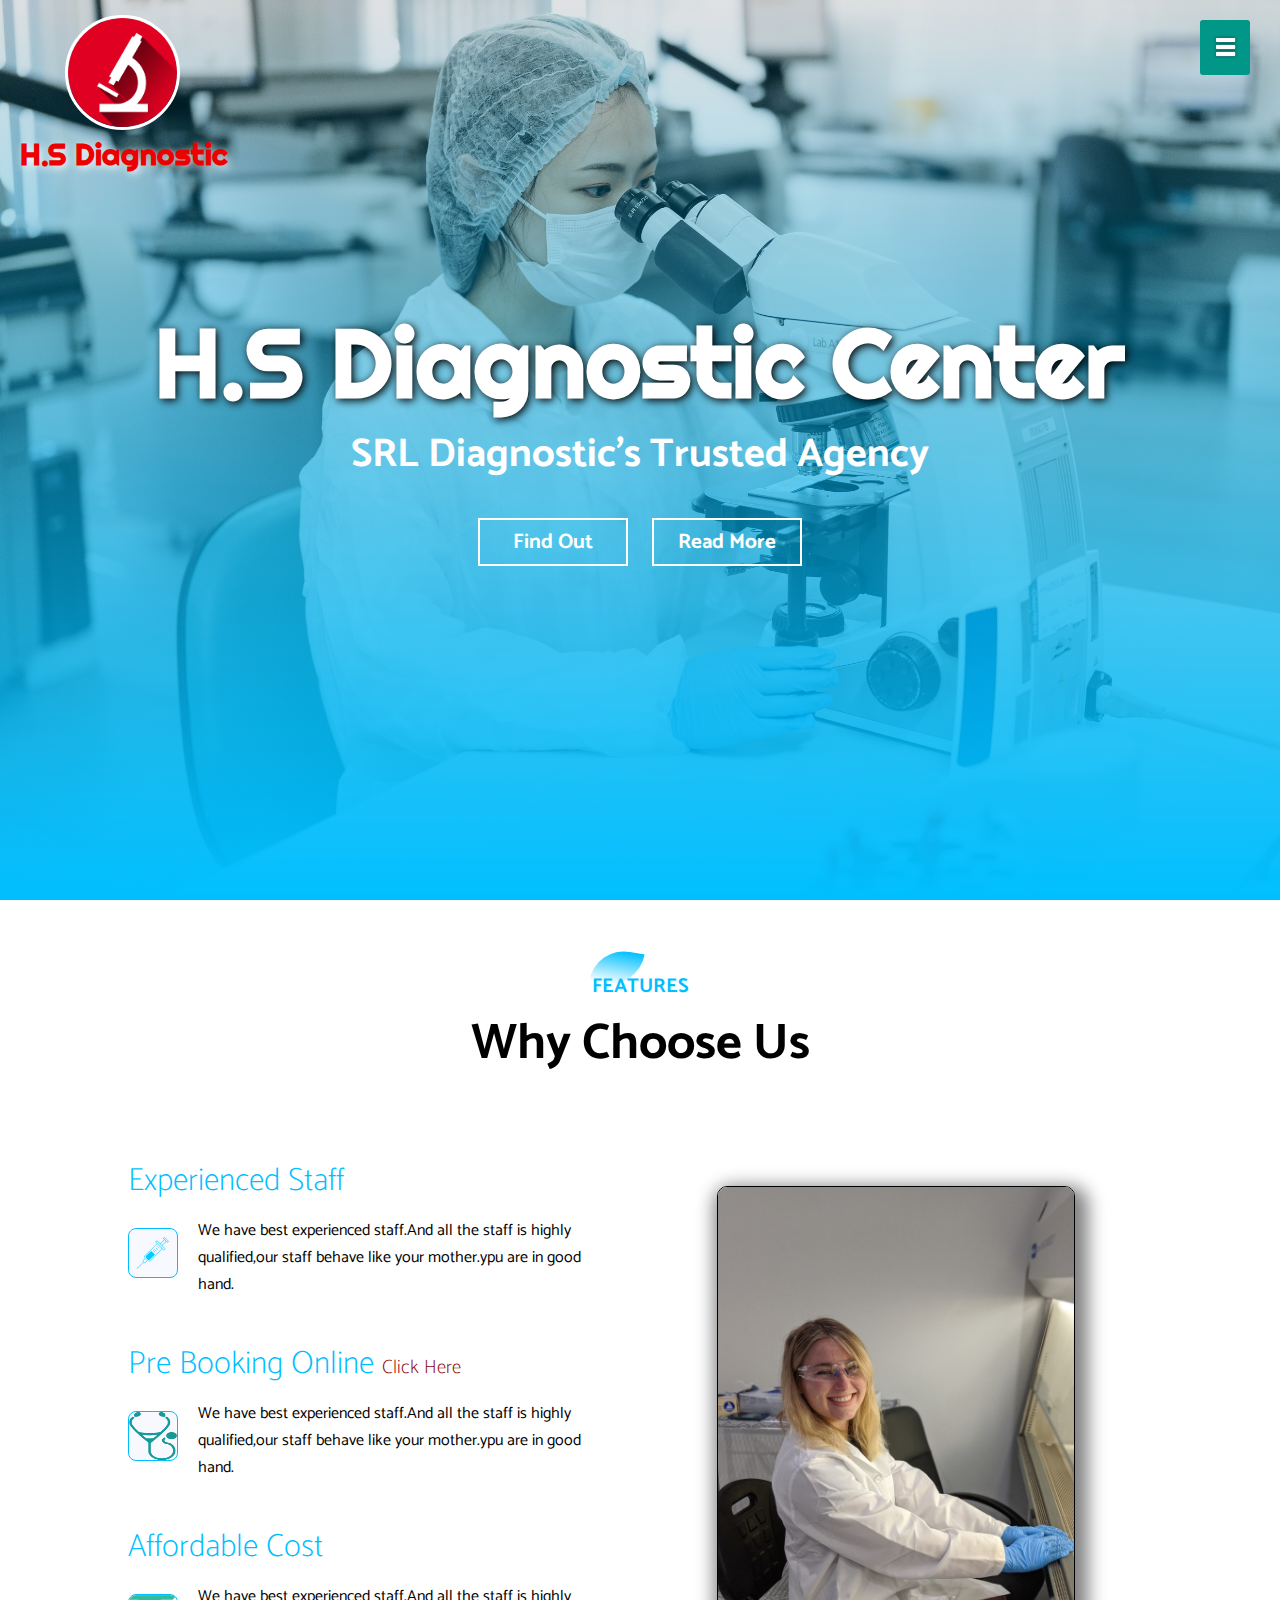
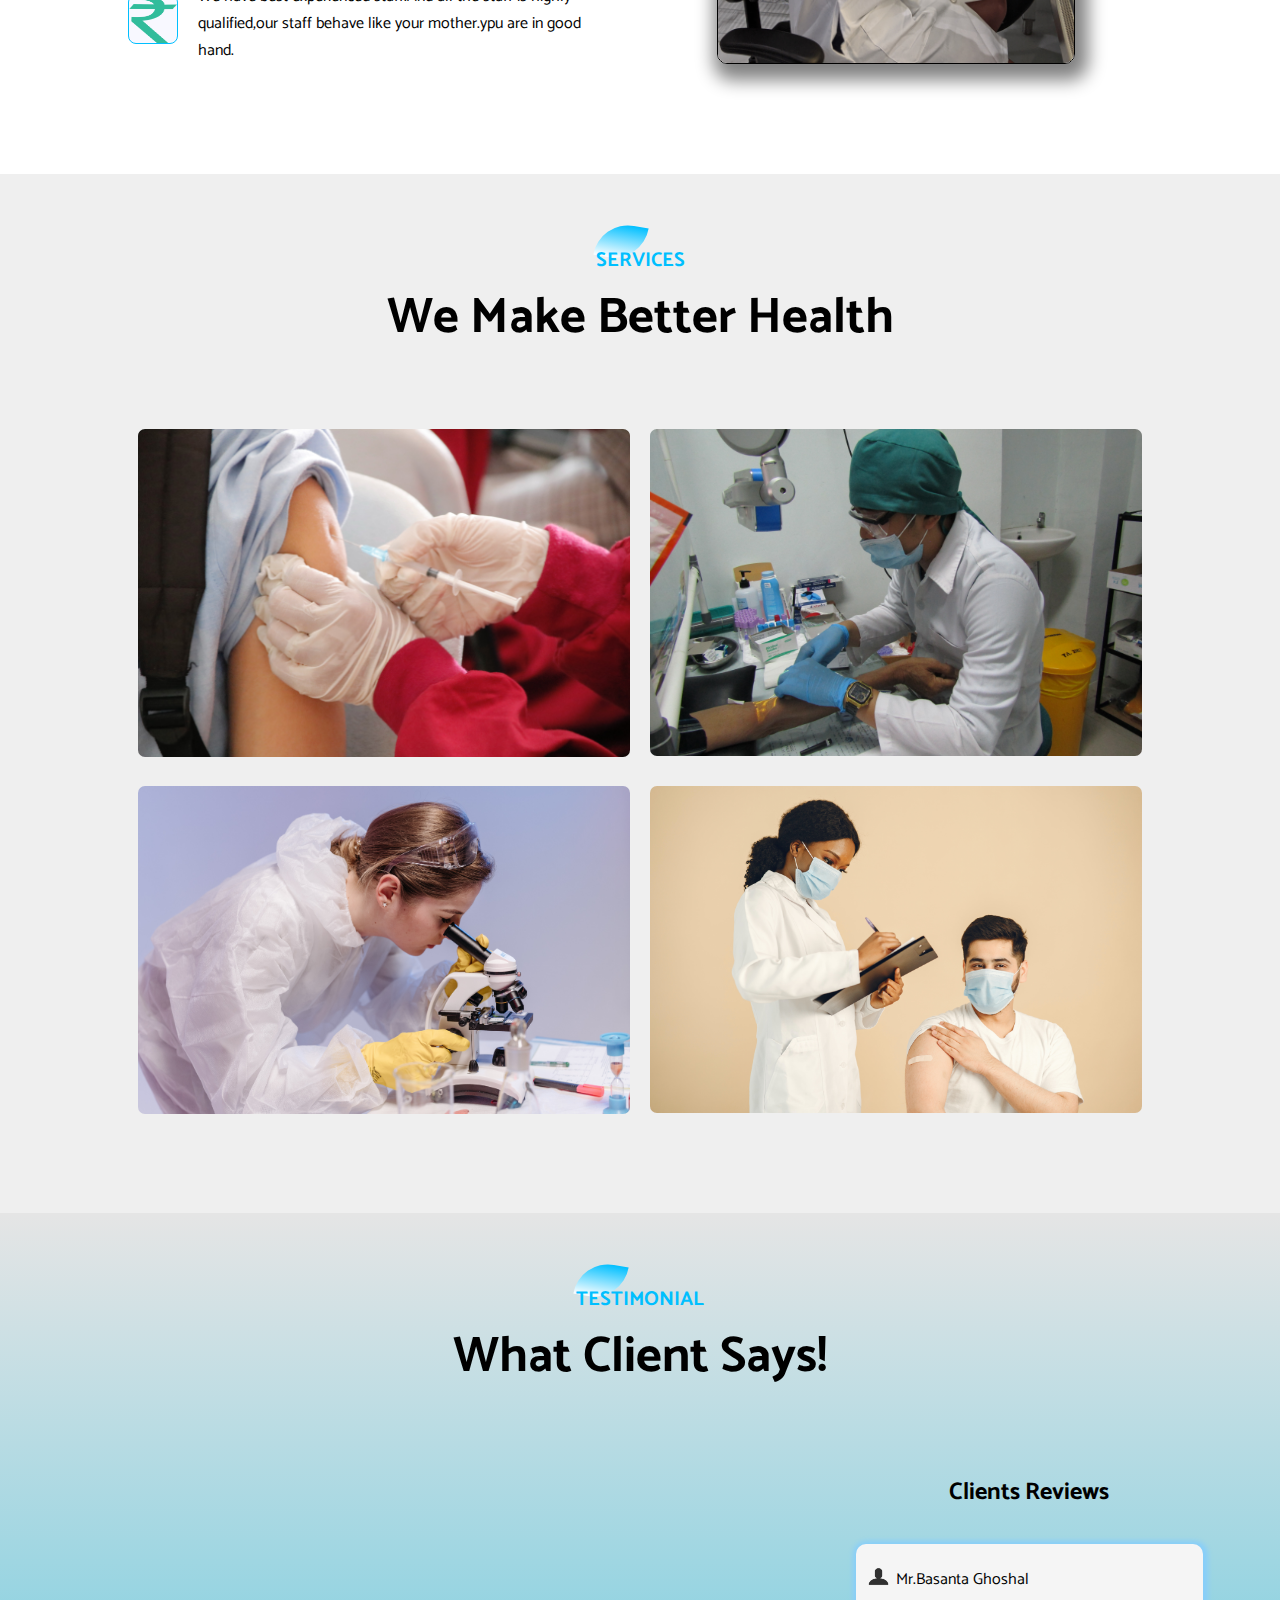
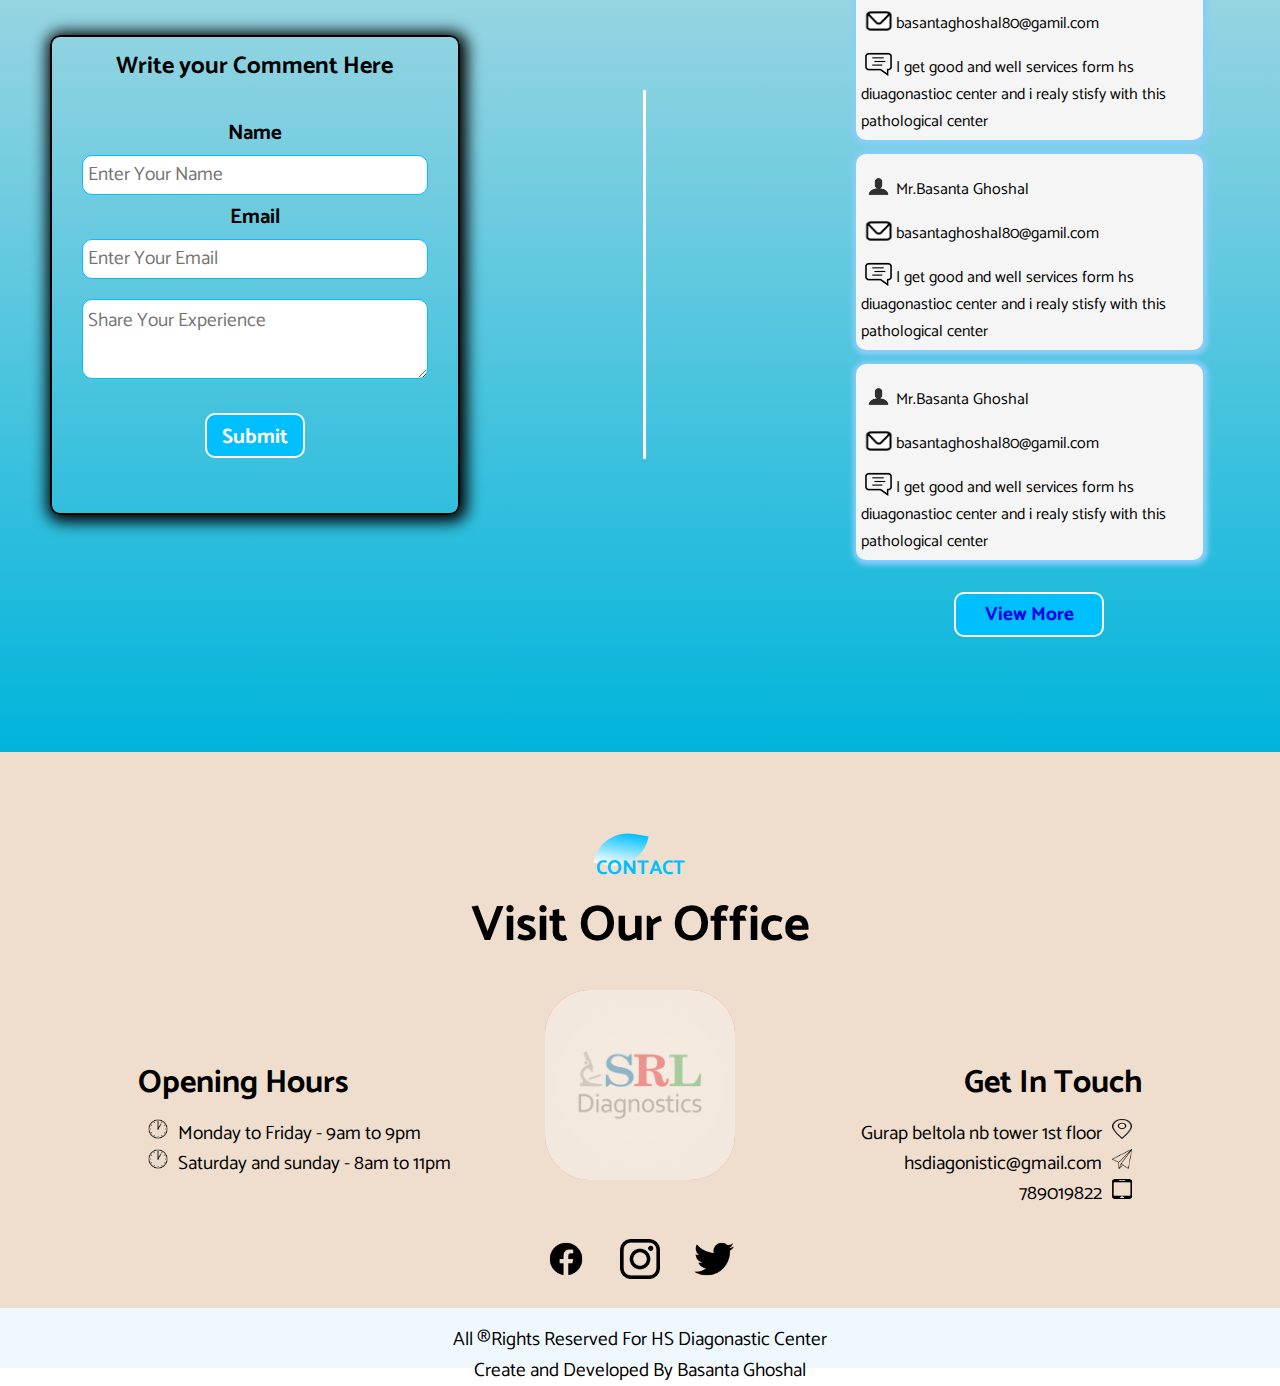
<file: index.html>
<!DOCTYPE html>
<html>
<head>
	<meta charset="utf-8">
	<meta name="viewport" content="width=device-width, initial-scale=1">
         
	<title>HS Diagnostic Center</title>
	<link rel="stylesheet" type="text/css" href="style.css">

       <link rel="icon" href="images/l9.png" type="image/png">

       <link rel="preconnect" href="https://fonts.googleapis.com">
<link rel="preconnect" href="https://fonts.gstatic.com" crossorigin>
<link href="https://fonts.googleapis.com/css2?family=Righteous&display=swap" rel="stylesheet">

      <link rel="preconnect" href="https://fonts.googleapis.com">
      <link rel="preconnect" href="https://fonts.gstatic.com" crossorigin>
      <link href="https://fonts.googleapis.com/css2?family=Catamaran&display=swap" rel="stylesheet">
</head>
<body>
      <section id="banner">
      	<div class="ll"><img class="logo" src="images/l9.png"><h2 class="logo_title">H.S Diagnostic</h2></div>
      	<div class="text">
      		<h1>H.S Diagnostic Center</h1>
      		<h2>SRL Diagnostic's Trusted Agency</h2>
      	</div>
      	<div class="btn">
      		<a href="#"><span></span>Find Out</a>
      		<a href="https://www.srlworld.com/" target="blank"><span></span>Read More</a>
      	</div>
      </section>

      <div id="slider">
      	<nav><ul>
      		<li><a href="#banner">Home</a></li>
      		<li><a href="#service">Services</a></li>
      		<li><a href="#testimonial">About Us</a></li>
      		<li><a href="#feture">Features</a></li>
      		<li><a href="#footer">Contact Us</a></li>

      	</ul></nav>
      </div>
      <div id="menubutton">
      	<img src="images/icon.png" id="menu">
      </div>

      <!---------------------------Feature---------------------------->

    <section id="feture">
	   <div class="title-text">
	   	<p>FEATURES</p>
	   	<h1>Why Choose Us</h1>
	   </div>

	   <div class="Feature-box">
	   	<div class="Features">
	   		<h1>Experienced Staff</h1>
	   		<div class="Features-des">
	   		 <div class="Features-icon">
	   		 	<img src="images/l3.png">
	   		 </div>
	   		 <div class="Features-txt">
	   		 	<p>We have best experienced staff.And all the staff is highly qualified,our staff behave like your mother.ypu are in good hand.</p>
	   		 </div>	
	   		</div>
	   		<h1>Pre Booking Online <a href="booking.html" class="booking" target="blank">Click Here</a></h1>
	   		<div class="Features-des">
	   		 <div class="Features-icon">
	   		 	<img src="images/l7.png">
	   		 </div>
	   		 <div class="Features-txt">
	   		 	<p>We have best experienced staff.And all the staff is highly qualified,our staff behave like your mother.ypu are in good hand.</p>
	   		 </div>	
	   		</div>
	   		<h1>Affordable Cost</h1>
	   		<div class="Features-des">
	   		 <div class="Features-icon">
	   		 	<img src="images/l8.png">
	   		 </div>
	   		 <div class="Features-txt">
	   		 	<p>We have best experienced staff.And all the staff is highly qualified,our staff behave like your mother.ypu are in good hand.</p>
	   		 </div>	
	   		</div>
	   	</div>
	   	<div class="Features-img">
	   		<img src="images/f1.jpg">
	   	</div>
	   </div>
    </section>
    
    <!-----------------------SERVICE-------------------------->

 <section id="service">
 	<div class="title-text">
	   	<p>SERVICES</p>
	   	<h1>We Make Better Health</h1>
	   </div>
	   <div class="service-box">
	   	<div class="single-service"><img src="images/s1.jpg">
	   		<div class="overlay"></div>
	   		<div class="service-des">
	   			<h3>Blood Test</h3>
	   			<hr>
	   			<p>This is the all types of services you get form us. we do it very carefully, We have highly qualified technician so you all in good hand.</p>
	   		</div>
	   	</div>
	   	<div class="single-service"><img src="images/s2.jpg">
                 <div class="overlay"></div>
                 <div class="service-des">
                 	      <h3>Urine test</h3>
                 	      <hr>
                 	      <p>This is the all types of services you get form us. we do it very carefully, We have highly qualified technician so you are all in good hand.</p>
                 </div>
	   	</div>
	   	<div class="single-service"><img src="images/s3.jpg">
	   		<div class="overlay"></div>
	   		<div class="service-des">
	   			<h3>Heart</h3>
	   			<hr>
	   			<p>This is the all types of services you get form us. we do it very carefully, We have highly qualified technician so you are all in good hand.</p>
	   		</div>
            </div>
	   	<div class="single-service"><img src="images/s4.jpg">
                  <div class="overlay"></div>
                  <div class="service-des">
                  	<h3>CT Scan</h3>
                  	<hr>
                  	<p>This is the all types of services you get form us. we do it very carefully, We have highly qualified technician so you are all in good hand.</p>
                  </div>
	   	</div>
	   </div>
 </section>
 
 <!--------------------Testimonials------------------------->

<section id="testimonial">
	<div class="title-text">
	   	<p>TESTIMONIAL</p>
	   	<h1>What Client Says!</h1>
	   </div>
	   <div class="wrapper">
	   	<div class="write-comment"><h2>Write your Comment Here</h2>
                <form method="post" action="" class="form">

                	<div class="input">
                	    <label for="name">Name</label>
                	    <input type="text" id="name" name="name" placeholder="Enter Your Name" required>
                	    <label for="email">Email</label>
                	    <input type="email" id="email" name="email" placeholder="Enter Your Email" required>
                	    <textarea id="comment" name="comment" placeholder="Share Your Experience"></textarea>
                	    <button class="btnn" id="submit" name="submit">Submit</button>
                  </div>
                </form>
	   	</div>
	   	<hr>
	   	<div class="read-comment"><h2>Clients Reviews</h2>	
                <div class="user-comment">
                	<div class="comment">
                		<div class="comment-logo"><img src="images/m2.png">Mr.Basanta Ghoshal<br>
                              
                              <!--<?php 
                   $sql="Select * from `hsd`";
                   $result=mysqli_query($con,$sql);
                   if($result){
                   	while($row=mysqli_fetch_assoc($result)) {
                   		
                   		$name=$row['name'];
                   		$email=$row['email'];
                   		$comment=$row['comment'];
                   		  echo ' 
                   		         <img src="m2.png">'.$name.' <br>
                   		         <img src="m1.png">'.$email.'<br>
                   		         <img src="m3.png">'.$comment.'
                   		         ';
                   	}
                   }
	 			?>-->
                        
                        <img src="images/m1.png">basantaghoshal80@gamil.com<br>
                		<img src="images/m3.png">I get good and well services form hs
                		diuagonastioc center
                		and i realy stisfy with this pathological center
                	</div>
                	</div>
                	<div class="comment">
                		
                		<div class="comment-logo"><img src="images/m2.png">Mr.Basanta Ghoshal<br>
                		<img src="images/m1.png">basantaghoshal80@gamil.com<br>
                		<img src="images/m3.png">I get good and well services form hs
                		diuagonastioc center
                		and i realy stisfy with this pathological center</div>
                	</div>
                	<div class="comment">
                		<div class="comment-logo"><img src="images/m2.png">Mr.Basanta Ghoshal<br>
                		<img src="images/m1.png">basantaghoshal80@gamil.com<br>
                		<img src="images/m3.png">I get good and well services form hs
                		diuagonastioc center
                		and i realy stisfy with this pathological center</div>
                	</div>
                	<button class="btnn2"><a href="display.html" target="blank">View More</a></button>
                </div>

	   	</div>
	   </div>
	   
</section>

<!--------------------------Footer---------------------------->
<section id="footer">
	<img src="images/l10.png" class="footer-img">
	<div class="title-text">
	   	<p>CONTACT</p>
	   	<h1>Visit Our Office</h1>
	   </div>

	   <div class="footer-row">
	   	<div class="footer-left">
	   		<h1>Opening Hours</h1>
	   		<p><img src="images/f3.png">Monday to Friday - 9am to 9pm</p>
	   		<p><img src="images/f3.png">Saturday and sunday - 8am to 11pm</p>
	   	</div>
	   	<div class="footer-right">
	   		<h1>Get In Touch</h1>
	   		<p>Gurap beltola nb tower 1st floor<img src="images/f5.png"></p>
	   		<p>hsdiagonistic@gmail.com<img src="images/f4.png"></p>
	   		<p>789019822<img src="images/f6.png"></p>
	
	   	</div>
	   </div>
	   <div class="social-links">
	   	<a href="#" target="blank"><img src="images/ss1.png"></a>
	   	<a href="#"target="blank"><img src="images/ss2.png"></a>
	   	<a href="#"target="blank"><img src="images/ss3.png"></a>
	   </div>

</section>
<div class="copyrights">
	   	<p>All &#174Rights Reserved For HS Diagonastic Center<br>
	   	    Create and Developed By Basanta Ghoshal</p>
	   </div>








      <script>
      	var menubutton = document.getElementById("menubutton")
      	var slider = document.getElementById("slider")
      	var menu = document.getElementById("menu")
      	    slider.style.right = "-250px";

      	menubutton.onclick = function(){
      		if (slider.style.right == "-250px") {
      			slider.style.right = "0";
      			menu.src = "images/l4.png";
      		}
      		else{
      		    slider.style.right = "-250px";
      		    menu.src = "images/icon.png";	
      		}
      	}
      </script>
</body>
</html>
</file>
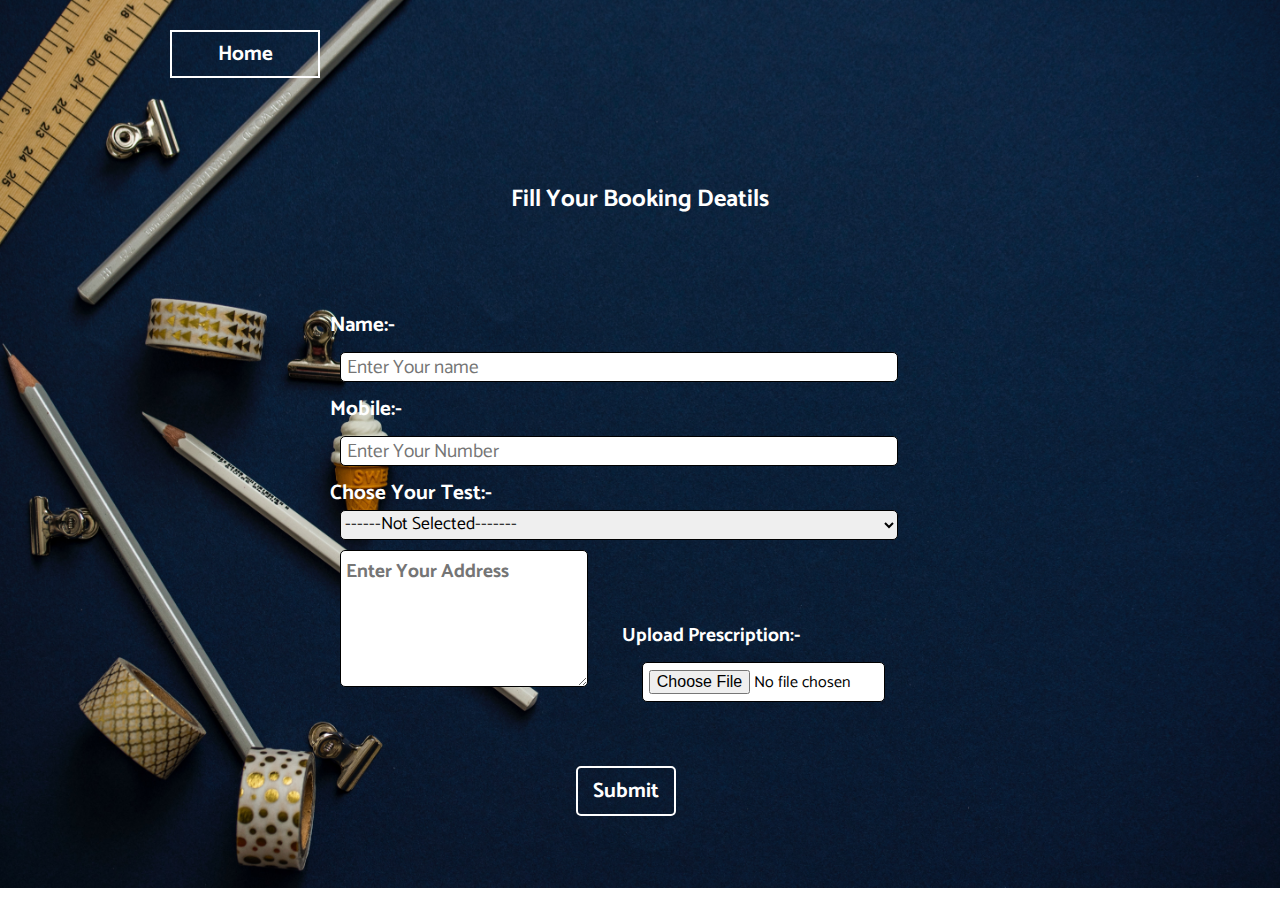
<file: booking.html>
<!--<?php 
   include 'connect.php';
     if (isset($_POST['submit'])) {
    $name = $_POST['name'];
    $number = $_POST['number'];
    $test = $_POST['test'];
    $address = $_POST['address'];
    $image = $_FILES['image'];
        
        $filename = $image['name'];
        $filepath = $image['tmp_name'];
        $fileerror = $image['error'];

        if ($fileerror == 0) {
             $destfile = 'prescription/'.$filename;
             move_uploaded_file($filepath, $destfile);
        }
       
    $sql ="insert into `booking`(name,number,test,address,image) values('$name','$number','$test','$address','$destfile')";
    $result = mysqli_query($con,$sql);
    if (!$result) {
      die(mysqli_error($con));
    }
  }
    ?>-->
  
<!DOCTYPE html>
<html>
<head>
  <meta charset="utf-8">
  <meta name="viewport" content="width=device-width, initial-scale=1">

  <link rel="preconnect" href="https://fonts.googleapis.com">
      <link rel="preconnect" href="https://fonts.gstatic.com" crossorigin>
      <link href="https://fonts.googleapis.com/css2?family=Catamaran&display=swap" rel="stylesheet">

    <link rel="stylesheet" type="text/css" href="bookingstyle.css">
    <link rel="icon" href="images/l9.png" type="image/png">
    <title>Online Booking</title>
</head>
<body>
   <div class="container">
       <div class="bt"><a href="index.html"><span></span>Home</a></div>

      <div class="online_booking">
        <h2>Fill Your Booking Deatils</h2>
        <form method="post" enctype="multipart/form-data">
          <label for="Name">Name:-</label><input type="text" id="name" name="name" placeholder="Enter Your name" required>
          <label for="Name">Mobile:-</label><input type="number" id="number" name="number" placeholder="Enter Your Number" required>
          <label for="Name">Chose Your Test:-</label><select id="test" name="test">
                                                       <option value="none">------Not Selected-------</option>
                                                       <option value="blood test">Blood Test</option>
                                                       <option value="sugar test">Sugar Test</option>
                                                       <option value="urin test">Urin Test</option>
                                                       <option value="ct scan">CT Scan</option>
                                                       <option value="usg">USG</option>
                                                  </select>
          <textarea name="address" id="address" placeholder="Enter Your Address"></textarea>
          <label for="file" class="label">Upload Prescription:-</label><input type="file" name="image" id="image" class="file">
          <input type="submit" class="btn" name="submit" value="Submit">
          
        </form>
      </div>
          
   </div>
          

</body>
</html>
</file>
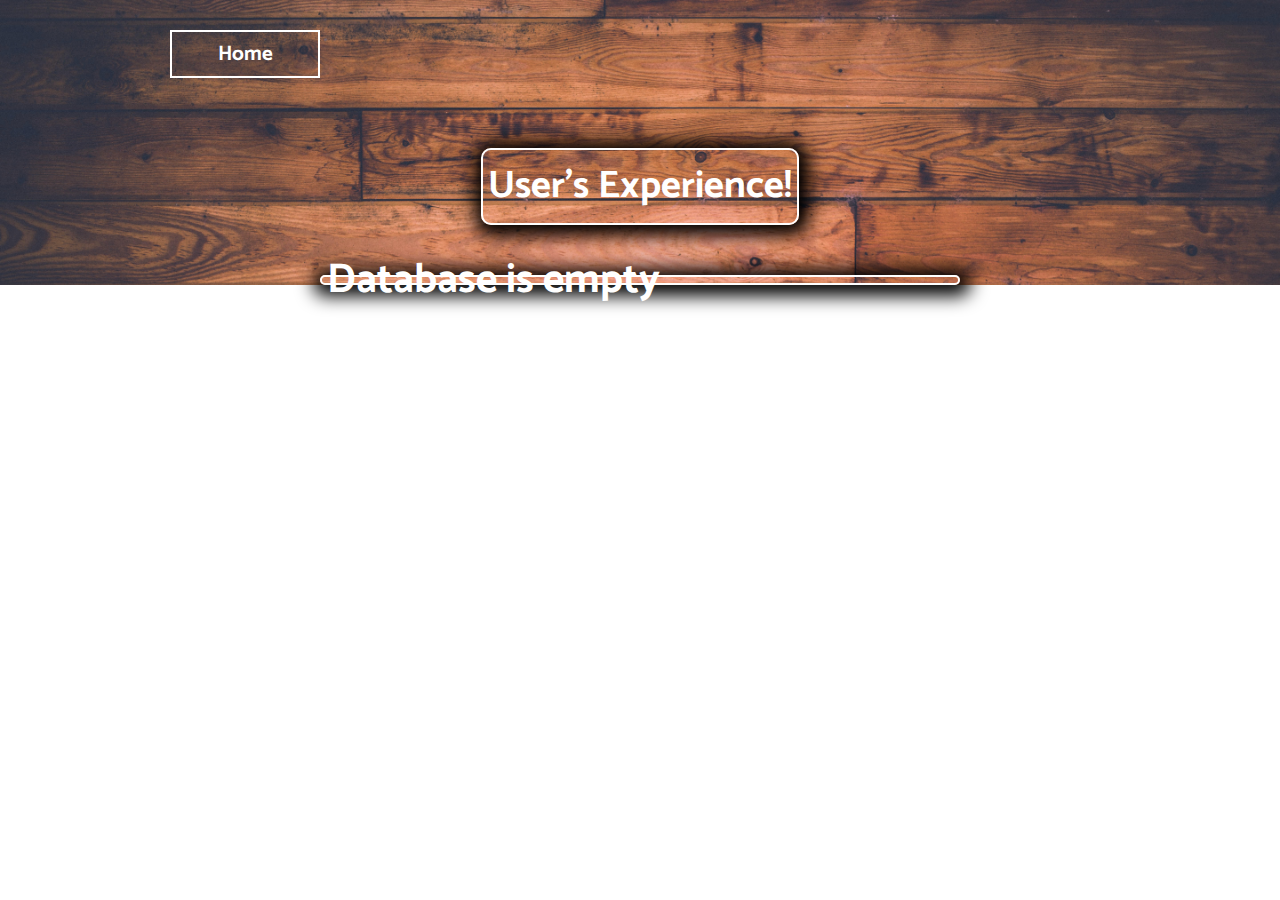
<file: display.html>
<!DOCTYPE html>
<html>
<head>
	<meta charset="utf-8">
  <meta name="viewport" content="width=device-width, initial-scale=1">
 
 <link rel="preconnect" href="https://fonts.googleapis.com">
      <link rel="preconnect" href="https://fonts.gstatic.com" crossorigin>
      <link href="https://fonts.googleapis.com/css2?family=Catamaran&display=swap" rel="stylesheet">

  <link rel="stylesheet" type="text/css" href="diplaystyle.css">
  <link rel="icon" href="images/l9.png" type="image/png">

	<title>User Experience</title>
</head>
<body>
    <div class="container">
         <div class="bt"><a href="index.html"><span></span>Home</a></div>

         <div class="comment">
          <h2>User's Experience!</h2>
           <div class="database">
              <h1>Database is empty</h1>
            <!-- <?php 
                  include 'connect.php';

                   $sql="Select * from `hsd`";
                   $result=mysqli_query($con,$sql);
                   if($result){
                    while($row=mysqli_fetch_assoc($result)) {
                      
                      $name=$row['name'];
                      $email=$row['email'];
                      $comment=$row['comment'];
                        echo ' 
                               <img src="images/m2.png">&nbsp &nbsp &nbsp &nbsp &nbsp'.$name.' 
                               <img src="images/m1.png">&nbsp &nbsp &nbsp &nbsp &nbsp'.$email.' 
                               <img src="images/m3.png">&nbsp &nbsp &nbsp &nbsp &nbsp'.$comment.'<br><br><br><hr>
                               ';
                    }
                   }
                   ?>-->
                 
          </div>
         </div>
    </div>

</body>
</html>
</file>
<file: style.css>
*{
	margin: 0;
	padding: 0;
	box-sizing: border-box;
    font-family: 'Catamaran', sans-serif;
}
#banner{
	 background: linear-gradient(rgba(0, 0, 0, 0.1),deepskyblue),url(images/bg5.jpg);
	 width: 100%;
	 height: 100vh;
	 background-size: cover;

}
.ll{
	display: flex;
	flex-direction: column;
    margin-left: 20px;
}
.logo{
	margin-top: 15px;
	margin-left: 45px;
	width: 115px;
	height:115px;
	border: 3px solid white;
	border-radius: 100%;
}
.logo:hover{
	animation: logo 2s linear;
}
.logo_title{
	margin-top: 5px;
   font-size: 30px;
   color: #EC0000;
   text-shadow:2px 2px 8px white;
   font-family: 'Righteous', cursive;
   font-weight: bold;
}
.text{
  text-align: center;
  padding-top: 130px;
  color: white;
}
.text h1{
	font-family: 'Righteous', cursive;
	font-size: 95px;
    text-shadow:2px 2px 8px black;
}
.text h2{
	font-size: 40px;
	font-family: 'Catamaran', sans-serif;

}
.btn{
   text-align: center;
   margin-top: 30px;
}
.btn a{
	text-decoration: none;
	width: 150px;
	margin: 0 10px;
	padding: 5px;
	display: inline-block;
	border: 2px solid white;

	color: white;
	font-size: 1.3rem;
	font-weight: bold;
	position: relative;
	z-index: 1;
    transition: color 0.5s;
}
.btn a span{
	width: 0;
	height: 100%;
	position: absolute;
	top: 0;
	left: 0;
	background-color: white;
	z-index: -1;
	transition: 0.5s;
}
.btn a:hover span{
      width: 100%;
}
.btn a:hover{
	color: black;
	box-shadow:2px 2px 18px 9px white;
	transition: 0.7s;

}

#slider{
	width: 250px;
	height: 70vh;
	position: fixed;
	right: -250;
	top: 0;
	background-color: #009688;
	z-index: 2;
	transition: 0.6s;
}

nav ul li{
	list-style: none;
	margin: 50px 20px;
}
nav ul li a{
	text-decoration: none;
	color: #fff;
	font-weight: bold;
	font-size: 1.2rem;
}
#menubutton{
	width: 50px;
	height: 55px;
	background-color: #009688;
	text-align: center;
	position: fixed;
	right: 30px;
	top: 20px;
	border-radius: 3px;
	z-index: 3;
	cursor: pointer;
}
#menubutton img{
	width: 25px;
	margin-top: 15px;
}

/*.....................Features.....................*/
#feture{
	width: 100%;
	padding: 70px 0;
}
.title-text{
	text-align: center;
	padding-bottom: 70px;
}
.booking{
	color: darkred;
	text-decoration: none;
	animation: booking 1s linear infinite;
	font-size:1.2rem;
}



.title-text p{
	margin: auto;
	font-size: 20px;
	color: deepskyblue;
	font-weight: bold;
	position: relative;
	z-index: 1;
	display: inline-block;
}

.title-text p::after{
	content: '';
	width: 50px;
	height: 35px;
	background: linear-gradient(deepskyblue,#fff);
	position: absolute;
	top: -20px;
	left: 0;
	z-index: -1;
	transform: rotate(10deg);
	border-top-left-radius:35px ;
	border-bottom-right-radius: 35px;
}

.title-text h1{
	font-size: 50px;
}


.Feature-box{
	width: 80%;
	margin: auto;
	display: flex;
	flex-wrap: wrap;
	align-items: center;
	text-align: center;
}

.Features{
	flex-basis: 50%;

}
.Features-img{
	flex-basis: 50%;
	margin: auto;	
}
.Features-img img{
	width: 70%;
	border-radius: 10px;
	border: 1px solid black;
	box-shadow:5px 8px 18px 8px gray;
}
.Features-img img:hover{
	animation: logo 2s linear;
}
.Features h1{
	text-align: left;
	margin-bottom: 10px;
	font-weight: 100;
	color: deepskyblue;
}
.Features-des{
	display: flex;
	align-items: center;
	margin-bottom: 40px;

}
.Features-icon img{
    width: 50px;
    height: 50px;
    font-size: 30px;
    line-height:50px ;
    border-radius: 8px; 
    border: 1px solid deepskyblue;
    background-color: ghostwhite;

}
.Features-txt p{
	padding:0 20px ;
	text-align: left;
}
/*.....................Service.....................*/

 #service{
 	width: 100%;
 	padding: 70px 0;
 	background: #efefef;   
 }
.service-box{
	width: 80%;
	display: flex;
	flex-wrap: wrap;
	justify-content: space-around;
	margin: auto;
}
.single-service{
	flex-basis: 48%;
	text-align: center;
	border-radius:7px ;
	margin-bottom: 20px;
	color: white;
	position: relative;
}

 .single-service img{
	width: 100%;
	border-radius:7px ; 
 }
 .overlay{
 	width: 100%;
 	height: 100%;
 	position: absolute;
 	top: 0;
 	border-radius: 7px;
 	cursor: pointer;
 	background:linear-gradient(rgba(0, 0, 0, 0.5),deepskyblue) ;
 	opacity: 0;
 	transition: 1s;
 }
 .single-service:hover .overlay{
    opacity: 1;
 }
.service-des{
	width: 80%;
	position: absolute;
	bottom: 0%;
	left: 50%;
	opacity: 0;
	transform: translateX(-50%);
	transition: 1s;
}
hr{
	background-color: white;
	height: 3px;
	border: 0;
	margin: 15px auto;
	width: 60%;
}
.service-des p{
	font-size: 1.2rem;
}
.single-service:hover .service-des{
    bottom: 40%;
    opacity: 1;
}

/*.............Testimonials...............*/

#testimonial{
	background: linear-gradient(rgba(0, 0, 0,0.1),#00b4db) ;
	width: 100%;
	height: 30%;
	padding:70px 0;
}

.wrapper{
	display: flex;
	justify-content: space-around;
	align-items: center;
    width: 100%;
    margin: auto;
}
.wrapper hr{
	margin-left: 0px;
	background-color: white;
	height: 3px;
	border: 0;
	width: 70%;
    transform: rotate(-90deg);
    margin: auto;
}
.write-comment{
	width:75%;
    height: 60%;
    padding: 10px;
	margin-left: 50px;
	border: 2px solid black;
    border-radius: 10px;
    text-align: center;
    box-shadow: 2px 2px 15px 5px black;
}
.write-comment:hover{
	transition: 0.5s;
	border:1px solid red;
	
}
.form{
	margin-top: 10px;
	display: flex;
	align-items: center;
	justify-content: center;
    padding: 20px;
    
}
label{
	font-size: 1.3rem;
	font-weight: bold;
}
input{
	margin: 5px auto;
    width: 100%;
    height: 40px;
    font-size: 1.2rem;
    border: 1px solid deepskyblue;
    border-radius: 10px;
    padding: 5px;
    outline: none;
}
input:hover{
	border:1px solid red ;
        transition: 0.2s;
}
textarea{
	padding: 5px;
	margin-top: 15px;
	width: 100%;
	height: 80px;
	font-size: 1.2rem;
	border: 1px solid deepskyblue;
        border-radius: 10px;
}
.btnn{
	margin: 25px;
	width: 100px;
	height: 45px;
	border: 2px solid white;
	border-radius: 10px;
	font-weight: bolder;
	font-size: 1.3rem;
	cursor: pointer;
	background-color: deepskyblue;
	color: white;
	padding: 5px;
}
.btnn:hover{
	transform: scale(1.1,1.1);
	background-color: white;
	color: deepskyblue;

}
.read-comment{
	padding: 5px;
	margin-right: 50px;
	width: 75%;
	height: 60%;
	display: flex;
	justify-content: center;
	align-items: center;
	flex-direction: column;
}
.read-comment:hover{
        transition: 0.5s;
	border:2px solid red;
	border-radius: 10px;
}
.user-comment{
	margin-top: 10px;
	padding: 15px;
	display: flex;
	justify-content: center;
	align-items: center;
	flex-direction: column;
	width: 100%;
}

.comment{
	margin: 7px;
	padding: 5px;
	display: flex;
	justify-content: space-between;
	align-items: left;
	flex-direction:column;
	border-radius: 10px;
    background-color: whitesmoke;
    box-shadow:1px 1px 5px 4px lightskyblue ;
}
.comment-logo img{
	width: 35px;
	height: 35px;
	transform: translateY(10px);
}
.btnn2{
	margin: 25px;
	width: 150px;
	height: 45px;
	border: 2px solid white;
	border-radius: 10px;
	font-weight: bolder;
	font-size: 1.2rem;
	cursor: pointer;
	background-color: deepskyblue;
	color: white;
	padding: 5px;
}
.btnn2 a{
	text-decoration: none;

}
.btnn2:hover{
	transform: scale(1.1,1.1);
	background-color: white;
	color: deepskyblue;

}


/*....................Footer.......................*/

 #footer{
 	padding: 100px 0 20px;
 	background-color: #EFDECD;
 	position: relative;
 }
 .footer-row{
 	width: 80%;
 	margin: 0 auto;
 	display: flex;
 	justify-content: space-between;
 	flex-wrap: wrap;
 }
 .footer-left, .footer-right{
     flex-basis: 45%;
     padding: 10px;
     margin-bottom: 20px;
 }
.footer-right{
	text-align: right;
}
.footer-row h1{
	margin: 10px 0;
}
.footer-row p{
	line-height: 30px;
	font-size: 1.2rem;
}
.footer-left img, .footer-right img{
	width: 20px;
	height: 20px;
	margin: 0 10px;
}

.footer-img{
	 max-width: 370px;
	 height: 190px;
	 opacity: 0.4;
	 position: absolute;
	 left: 50%;
	 top:60%;
	 border-radius: 45px;
	 transform: translate(-50%,-50%);
	 background-color: red;
}
.social-links{
	text-align: center;
}
.social-links img{
	width: 40px;
	height: 40px;
	margin:  auto 15px;
}
.copyrights{
	width: 100%;
	height: 60px;
	text-align: center;
	background-color: #F0F8FF;
	padding: 6px;
}
.copyrights p{
	margin-top: 10px;
	font-size: 1.2rem;

}





@keyframes logo{
	0%{transform:rotateY(15deg);}
	25%{transform:rotateX(-15deg);}
	50%{transform:rotateY(15deg);}
	70%{transform:rotateY(-15deg);}
	85%{transform:rotateX(15deg);}
	100%{transform:rotateY(-15deg);}
}
@keyframes booking{
	0%{text-shadow:2px 2px 12px red; }
	25%{text-shadow:2px 2px 12px white;}
	50%{text-shadow:2px 2px 12px red;}
	75%{text-shadow:2px 2px 12px white;}
	100%{text-shadow:2px 2px 12px red;}
}



 /*........................RESPONSIVE..........................
   ............................................................*/

 /*.........Header Section.......*/
@media screen and (max-width: 770px){
	.logo{width:70px;
	      height:70px;
	      border:2px solid white;
	      margin-left: 40px;
	   }
	.logo_title{
	      font-size: 20px
	}
	.text h1{
	font-family: 'Righteous', cursive;
	font-size: 30px;
    text-shadow:2px 2px 8px black;
    margin-top: -55px;
          }
    .text h2{
	font-size: 30px;
	font-family: 'Catamaran', sans-serif;
      }      
     .btn a{
     	display: block;
     	margin: 20px auto;
     }     
}
/*.........Fetures Section.......*/

@media screen and (max-width: 770px){
      .title-text h1{
      	font-size: 35px;
      }
      .Features{
	   flex-basis: 100%;
	  }
	  .Features-img{
	   flex-basis: 100%;
      }
      .Features-img img{
	   width: 100%;
      }
}     

/*.....................Service.....................*/

@media screen and (max-width: 770px){
	.title-text h1{
		font-size:25px;
	}
	.single-service{
		flex-basis: 100%;
		margin-bottom: 30px;
	}
	.service-des p{
		font-size:12px ;
	}
	hr{
		margin:10px auto ;
	}
	.single-service:hover .service-des{
		bottom: 25% !important;
	}
}

/*.............Testimonials...............*/

@media screen and (max-width: 770px){
	.wrapper{
		width: 100%;
		display: flex;
		justify-content: center;
		align-items: center;
		flex-direction: column;
	}
	.wrapper hr{
	   background-color: white;
	   height: 3px;
	   border: 0;
	   width: 70%;
       transform: rotate(180deg);
       margin: 12px auto;
    }
     .write-comment, .read-comment{
     	margin: auto;
     	width: 90%;
     }
     .write-comment h2, .read-comment h2{
     	font-size: 20px;
     }
     label{
	font-size: 1.1rem;
	font-weight: bold;
     }
     input{
    font-size: 1.0rem;
    padding: 3px;

     }
    textarea{
	font-size: 1.0rem;
	padding: 3px;
    }
    .btnn{
	width: 80px;
	height: 35px;
	font-size: 1.0rem;
    }
    .user-comment h4{
    	font-size: 12px;
    }
}
/*..................Footer.................*/
@media screen and (max-width: 770px){
	.footer-row{
		width: 100%;
		display: flex;
		justify-content: center;
		align-items: center;
		flex-direction: column;
		text-align: center;
		
	}
	.footer-left h1{
		text-align: center;
		
    }
    .footer-right h1{
    	text-align: center;
		margin-bottom: 0px;
    }
	.footer-left p {
		text-align: center;
        font-size: 1.0rem;
        
	}
	.footer-right p{
		text-align: center;
        font-size: 1.0rem;
        margin-bottom: 0px;
	}
	.social-links img{
	width: 30px;
	height: 30px;
	
    }
    .copyrights p{
    	font-size: 0.8rem;
    }
    .footer-img{
    	height: 120px;
    	align-items: center;
    	margin: 15px 0 15px 0;
    	padding: 35px;
    	background: transparent;
    }
}
</file>
<file: bookingstyle.css>
*{
	margin: 0;
	padding: 0;
    box-sizing: border-box;
    font-family: 'Catamaran', sans-serif;
}
.container{
	background-image: url(images/bg9.jpg);
	background-size: cover;
	width: 100%;
	height: auto;
	display: flex;
	justify-content: center;
	flex-direction: column;
}
.bt{
	align-items: left;
     margin: 30px 0 0 160px;
 }
.bt a{
	text-align: center;
	text-decoration: none;
	width: 150px;
	margin: 0 10px;
	padding: 5px;
	display: inline-block;
	border: 2px solid white;

	color: white;
	font-size: 1.3rem;
	font-weight: bold;
	position: relative;
	z-index: 1;
    transition: color 0.5s;
}
.bt a span{
	width: 100%;
	height: 0;
	position: absolute;
	top: 0;
	left: 0;
	background-color:white;
	z-index: -1;
	transition: 0.5s;
}
.bt a:hover span{
      height: 100%;
}
.bt a:hover{
	color: black;
	box-shadow:2px 2px 18px 9px white;
	transition: 0.7s;

}
.online_booking{
	height:90vh;
	display:flex;
	justify-content: center;
	align-items: center;
	flex-direction: column;
}
h2{
	color: white;
}
 form{
	width: 50%;
	height: 70%;
	padding: 10px;
	display: flex;
	justify-content: center;
	align-items:flex-start;
	flex-direction: column;
	border-radius: 15px;
	position: relative;
}
input{
	font-size: 1.2rem;
	margin: 10px;
	width: 90%;
	height: 30px;
	outline: none;
	border: 1px solid black;
	padding: 6px;
	border-radius: 5px;
	background-color: white;
}
input:hover{
	border: 1px solid black;
}
textarea{
	margin: 10px;
	width:40%;
	height: 25%;
	padding: 5px;
	border: 1px solid black;
	background-color: white;
	font-size: 1.2rem;
	border-radius: 5px;
	font-weight: bold;
}
label{
	font-size: 1.3rem;
	color: white;
	font-weight: bold;
}
.file{
	text-align: center;
	width: 38%;
	height: 40px;
	position: absolute;
	bottom: 74px;
	right: 65px;
	font-size: 1.0rem;
}
.label{
	position: absolute;
	bottom: 135px;
	right: 25%;
	font-size: 1.2rem;
}
.btn{
	font-size: 1.3rem;
	font-weight: bold;
    position: absolute;
    margin: 0 0 -30px 0;
    bottom: 0px;
    left: 40%;
	width: 100px;
	height: 50px;
	background-color: transparent;
	color: white;
	border: 2px solid white;
	cursor: pointer;
	outline: none;

}
.btn:hover{
	background-color: white;
	color: black;
	border: white;
}
#test{
	width: 90%;
	height: 30px;
	margin-left: 10px;
	border: 1px solid black;
	border-radius: 5px;
	font-size: 1.1rem;
}


/*---------------Responsive Part-----------------*/

@media screen and (max-width: 770px){
     .container{
       height: 110vh;
	}
     .bt{
     	margin: 15px auto;
     }
     h2{
     	margin-top: 10px;
     	font-size: 1.3rem;
     }
     form{
     	width: 100%;
     }
     input{
     	width: 100%px;
     	font-size: 1.1rem;
     }
     textarea{
     	margin-top: 10px;
     	width: 90%;
     }
     .file{
     	position: absolute;
     	top: 95%;
     	left: 10px;
     	width: 85%;
     	
     }
     .label{
     	position: absolute;
     	top: 90%;
     	left: 10px;
     }
     .btn{
     	margin: 20px;
     	padding: 2px;
     	height: 35px;
     	font-size: 1.0rem;
     	 position: absolute;
     	 top: 105%;
     	 left: 25%;
     }
}
</file>
<file: diplaystyle.css>
*{
	margin: 0;
	padding: 0;
	box-sizing: border-box;
	font-family: 'Catamaran', sans-serif;
	
}
.container{
	background-image: url(images/bg10.jpg);
	background-size: cover;
	width: 100%;
	height: auto;
	display: flex;
	justify-content: center;
	align-content: center;
	flex-direction: column;
	
}
.bt{
	text-align: left;
     margin: 30px 0 0 160px;
}
.bt a{
	text-align: center;
	text-decoration: none;
	width: 150px;
	margin: 0 10px;
	padding: 5px;
	display: inline-block;
	border: 2px solid white;

	color: white;
	font-size: 1.3rem;
	font-weight: bold;
	position: relative;
	z-index: 1;
    transition: color 0.5s;
}
.bt a span{
	width: 100%;
	height: 0;
	position: absolute;
	top: 0;
	left: 0;
	background-color:white;
	z-index: -1;
	transition: 0.5s;
}
.bt a:hover span{
      height: 100%;
}
.bt a:hover{
	color: black;
	box-shadow:2px 2px 18px 9px white;
	transition: 0.7s;

}

.comment{
	margin-top: 70px;
	display: flex;
	flex-direction: column;
	align-items: center;
	
}	
.database{
	display: flex;
	flex-direction: column;
	width: 50%;
	padding: 0 5px;
	margin-top: 50px;
	border: 2px solid white;
	box-shadow:2px 2px 18px 9px black;
    border-radius: 15px;
    font-size: 1.3rem;
    font-weight: bold;
    color: white;
    line-height: 6px;
}
.database img{
	transform: translateY(15px);
	width: 30px;
	height: 30px;
	margin:0 3px;
	background-color: white;
	border: 0px;
	border-radius: 100%;

}
 .database hr{
 	background-color: white;
 	height: 3px; 
 }
h2{
	font-weight: bold;
	font-size: 2.4rem;
	color: white;
	border: 2px solid white;
	border-radius: 10px;
	padding: 5px;
	box-shadow:2px 2px 18px 9px black;
  
}

/*----------responsive part-----------*/

@media screen and (max-width: 770px){
	.bt{
		margin:15px auto;
	}
	h2{
		font-size: 1.5rem;
	}
	
   .database{

   	font-size: 1.0rem;
   	width: 100%;
   }
}
</file>
